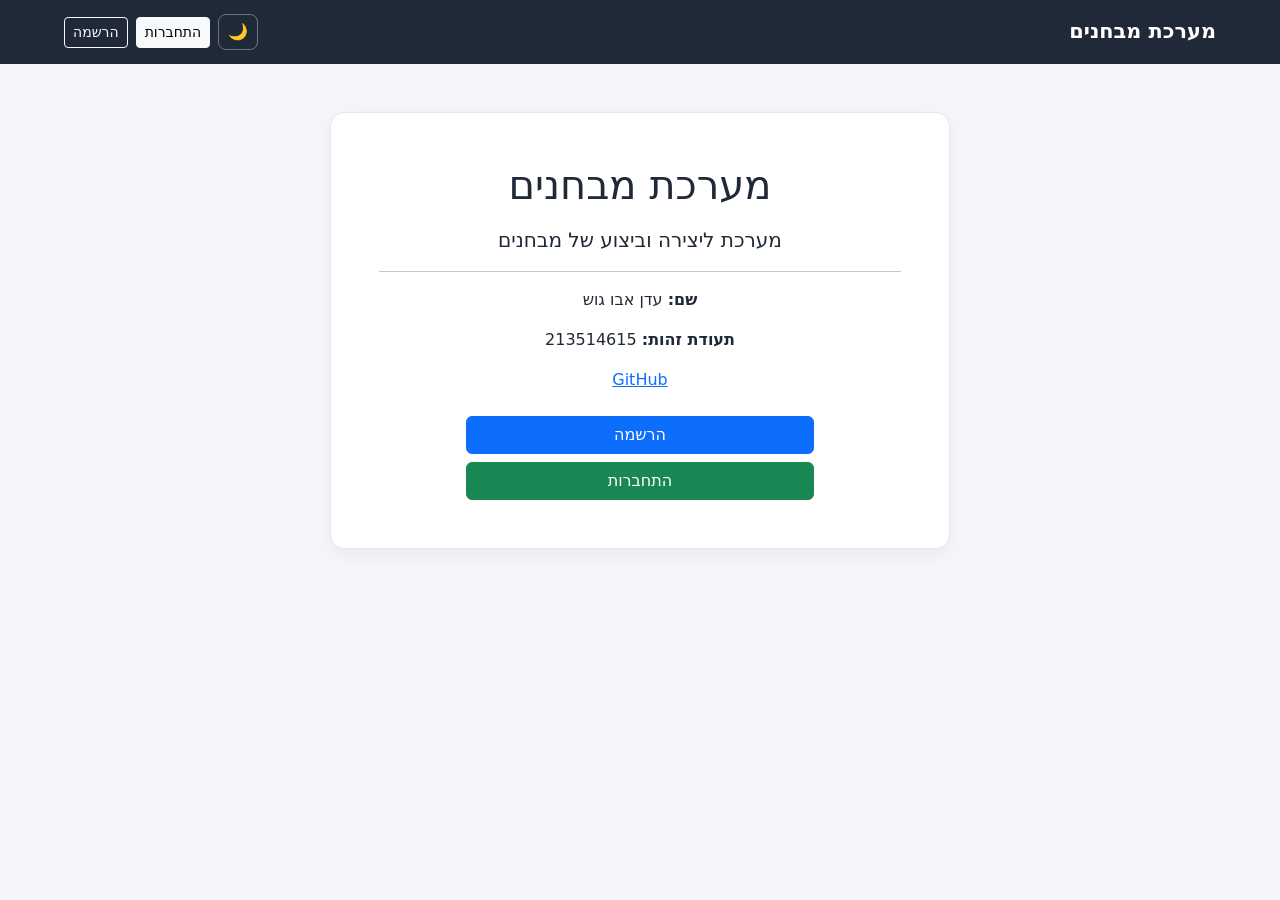
<file: index.html>
<!DOCTYPE html>
<html lang="he" dir="rtl">
<head>
  <meta charset="UTF-8">
  <meta name="viewport" content="width=device-width, initial-scale=1.0">
  <title>מערכת מבחנים</title>
  <link href="https://cdn.jsdelivr.net/npm/bootstrap@5.3.3/dist/css/bootstrap.min.css" rel="stylesheet">
  <link rel="stylesheet" href="css/style.css">
</head>
<body>
  <div id="navbar"></div>
  <main class="container py-5">
    <div class="card home-card mx-auto">
      <div class="card-body text-center p-5">
        <h1 class="mb-3">מערכת מבחנים</h1>
        <p class="lead">מערכת ליצירה וביצוע של מבחנים</p>
        <hr>
        <p><strong>שם:</strong> עדן אבו גוש</p>
        <p><strong>תעודת זהות:</strong> 213514615</p>
        <p><a href="https://github.com/AdanAboGhosh/Final-Exam-roject" target="_blank">GitHub</a></p>
        <div class="d-grid gap-2 col-md-8 mx-auto mt-4">
          <a href="register.html" class="btn btn-primary">הרשמה</a>
          <a href="login.html" class="btn btn-success">התחברות</a>
        </div>
      </div>
    </div>
  </main>
  <script type="module" src="js/pages/homePage.js"></script>
</body>
</html>
</file>
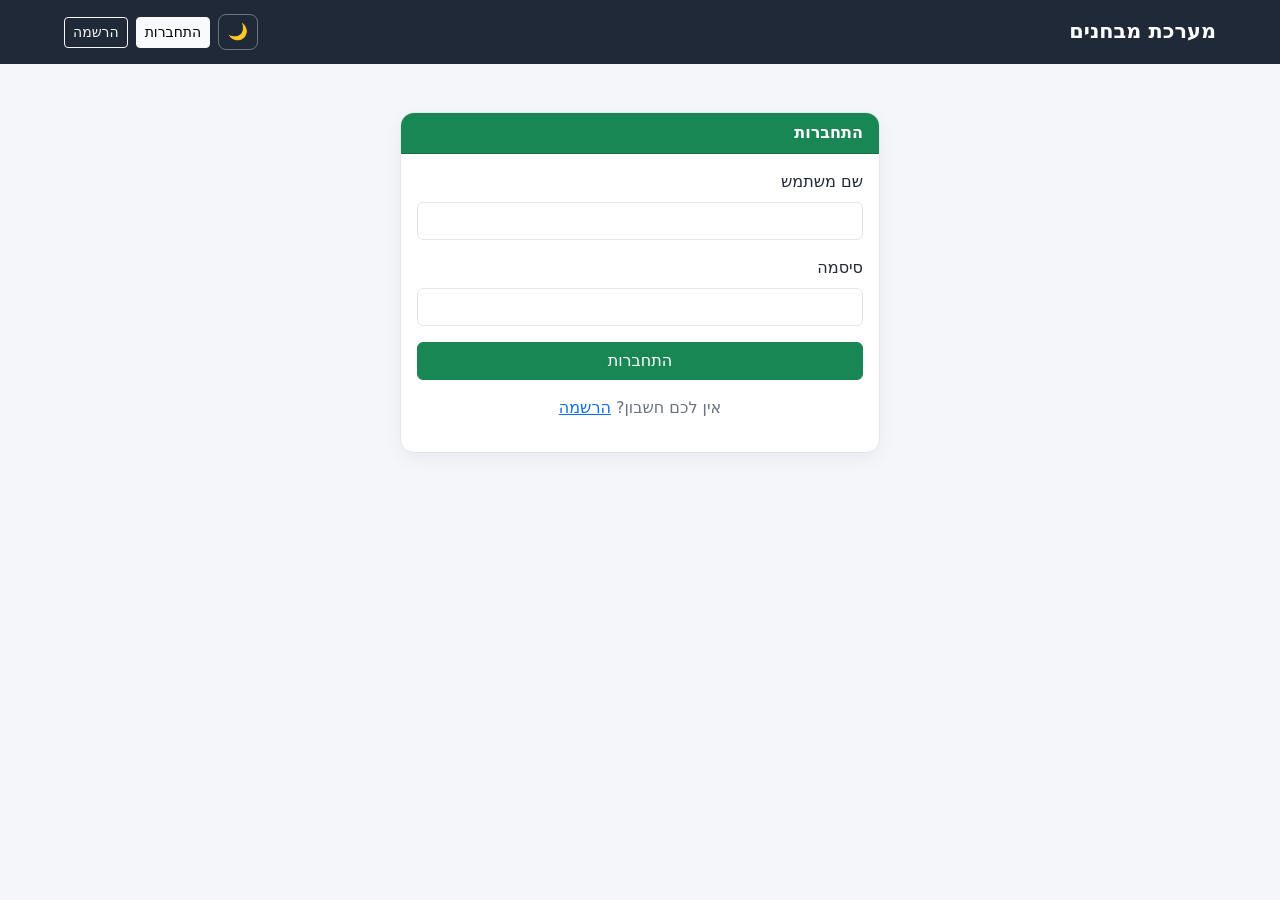
<file: exam-details.html>
<!DOCTYPE html>
<html lang="he" dir="rtl">
<head>
  <meta charset="UTF-8">
  <meta name="viewport" content="width=device-width, initial-scale=1.0">
  <title>פרטי מבחן</title>
  <link
    href="https://cdn.jsdelivr.net/npm/bootstrap@5.3.3/dist/css/bootstrap.min.css"
    rel="stylesheet"
  >
  <link rel="stylesheet" href="css/style.css">
</head>
<body>

  <div id="navbar"></div>

  <div class="container py-4">

    <!-- dashboard on top -->
    <section class="stats-grid" style="grid-template-columns:repeat(2,minmax(0,1fr))">
      <div class="stat-box"><span>ממוצע המבחן</span><strong id="examAvg">0%</strong></div>
      <div class="stat-box"><span>נבחנים</span><strong id="examCount">0</strong></div>
    </section>

    

     <div class="card mb-4">
      <div class="card-header bg-primary text-white">מידע כללי</div>
      <div class="card-body" id="examInfo">
       </div>
    </div>

    <div class="row">

       <div class="col-md-5">
        <div class="card mb-4">
          <div class="card-header bg-success text-white">הוספת שאלה</div>
          <div class="card-body">

            <div class="mb-3">
              <label class="form-label">טקסט השאלה</label>
              <input id="questionText" type="text" class="form-control">
            </div>

            <div class="mb-2">
              <label class="form-label">תשובה 1</label>
              <input id="answer1" type="text" class="form-control">
            </div>
            <div class="mb-2">
              <label class="form-label">תשובה 2</label>
              <input id="answer2" type="text" class="form-control">
            </div>
            <div class="mb-2">
              <label class="form-label">תשובה 3</label>
              <input id="answer3" type="text" class="form-control">
            </div>
            <div class="mb-2">
              <label class="form-label">תשובה 4</label>
              <input id="answer4" type="text" class="form-control">
            </div>

            <div class="mb-3">
              <label class="form-label">מספר התשובה הנכונה (1-4)</label>
              <input id="correctAnswer" type="number" class="form-control" min="1" max="4">
            </div>

            <div class="mb-3">
              <label class="form-label">רמת קושי</label>
              <select id="difficulty" class="form-select">
                <option value="easy">קל</option>
                <option value="medium" selected>בינוני</option>
                <option value="hard">קשה</option>
              </select>
            </div>

            <button id="addQuestionBtn" class="btn btn-success w-100">הוספת שאלה</button>
            <div id="questionMessage" class="mt-3"></div>
          </div>
        </div>
      </div>

       <div class="col-md-7">
        <div class="card mb-4">
          <div class="card-header bg-dark text-white">שאלות המבחן</div>
          <div class="card-body">
            <div id="questionList"></div>
          </div>
        </div>

         <div class="card">
          <div class="card-header bg-warning">תוצאות תלמידים</div>
          <div class="card-body">
            <div id="resultsList"></div>
          </div>
        </div>
      </div>

    </div>

    <div class="card mb-4">
      <div class="card-header bg-dark text-white">נקודות התלמידים</div>
      <div class="card-body"><div id="chart"></div></div>
    </div>
    
    <a href="teacher.html" class="btn btn-secondary mt-3">חזרה לאזור המורה</a>
    <button id="exportBtn" class="btn btn-outline-primary mt-3">ייצוא לקובץ JSON</button>
  </div>

  <script type="module" src="js/pages/examDetailsPage.js"></script>
</body>
</html>
</file>
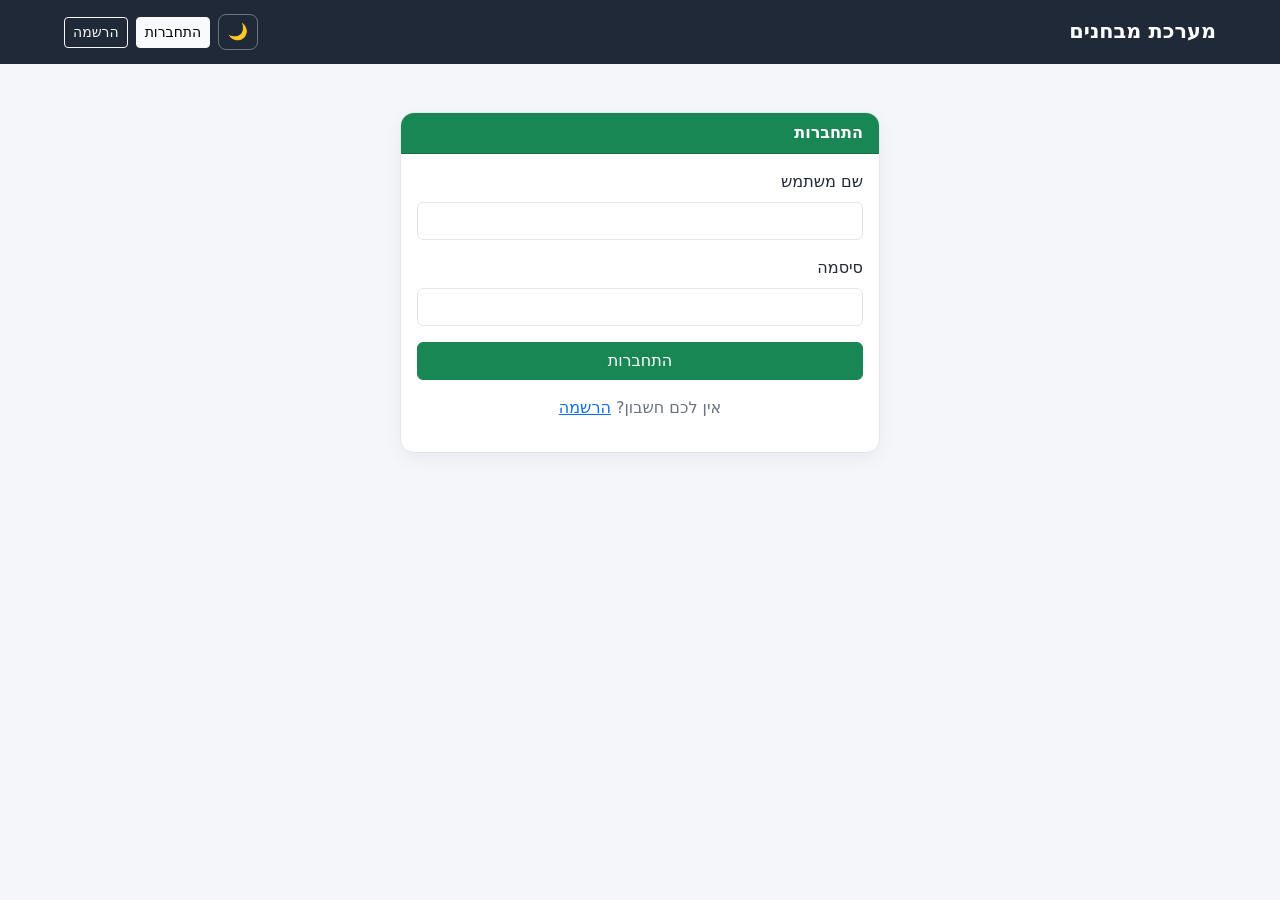
<file: login.html>
<!DOCTYPE html>
<html lang="he" dir="rtl">
<head>
  <meta charset="UTF-8">
  <meta name="viewport" content="width=device-width, initial-scale=1.0">
  <title>התחברות</title>
  <link
    href="https://cdn.jsdelivr.net/npm/bootstrap@5.3.3/dist/css/bootstrap.min.css"
    rel="stylesheet"
  >
  <link rel="stylesheet" href="css/style.css">
</head>
<body>

  <div id="navbar"></div>

  <div class="container py-5">
    <div class="card mx-auto" style="max-width: 480px;">
      <div class="card-header bg-success text-white">התחברות</div>
      <div class="card-body">

        <div class="mb-3">
          <label class="form-label">שם משתמש</label>
          <input id="username" type="text" class="form-control">
        </div>

        <div class="mb-3">
          <label class="form-label">סיסמה</label>
          <input id="password" type="password" class="form-control">
        </div>

        <button id="loginBtn" class="btn btn-success w-100">התחברות</button>

        <div id="message" class="mt-3"></div>

        <p class="mt-3 text-center small-muted">
          אין לכם חשבון? <a href="register.html">הרשמה</a>
        </p>

      </div>
    </div>
  </div>

  <script type="module" src="js/pages/loginPage.js"></script>
</body>
</html>
</file>
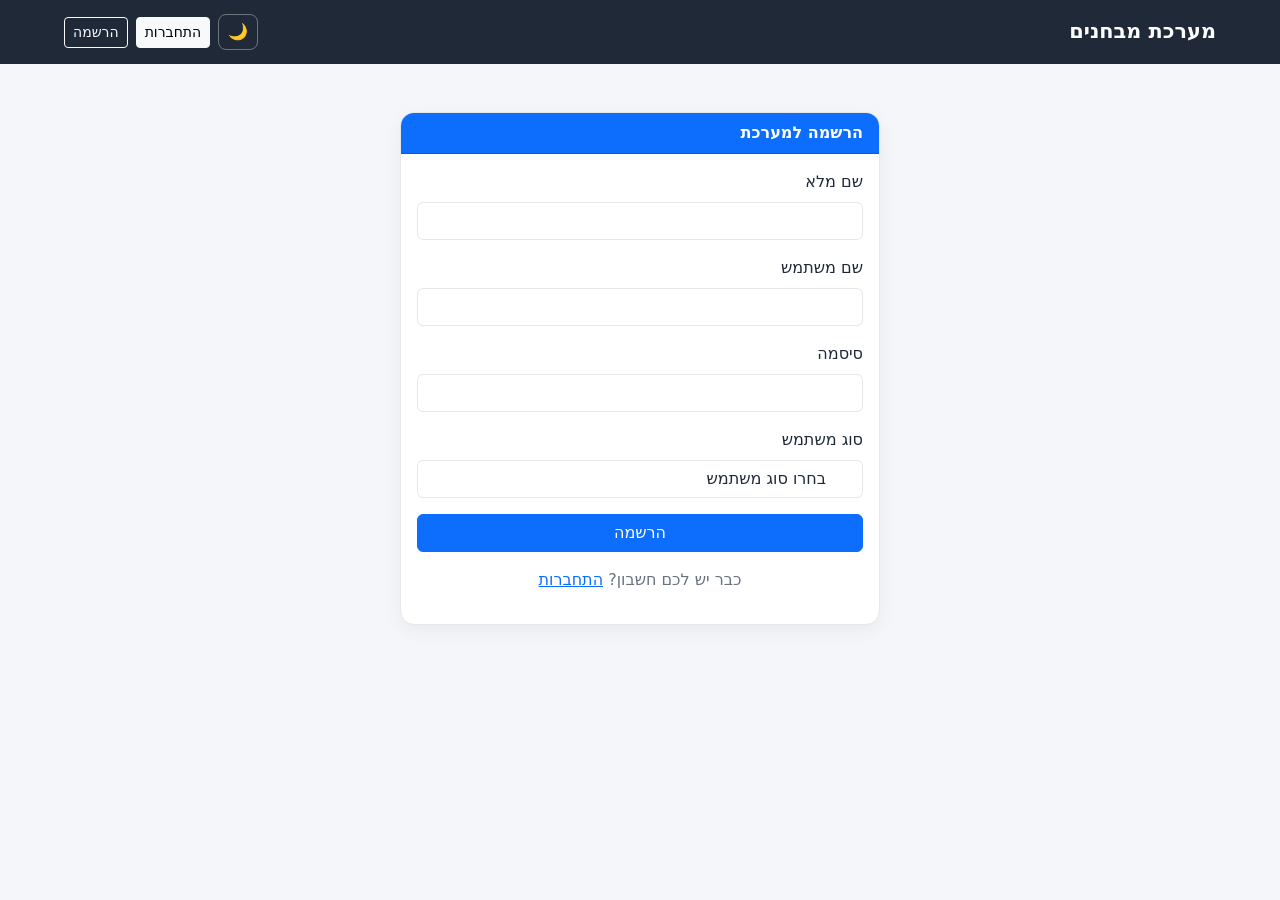
<file: register.html>
<!DOCTYPE html>
<html lang="he" dir="rtl">
<head>
  <meta charset="UTF-8">
  <meta name="viewport" content="width=device-width, initial-scale=1.0">
  <title>הרשמה</title>
  <link
    href="https://cdn.jsdelivr.net/npm/bootstrap@5.3.3/dist/css/bootstrap.min.css"
    rel="stylesheet"
  >
  <link rel="stylesheet" href="css/style.css">
</head>
<body>

  <div id="navbar"></div>

  <div class="container py-5">
    <div class="card mx-auto" style="max-width: 480px;">
      <div class="card-header bg-primary text-white">הרשמה למערכת</div>
      <div class="card-body">

        <div class="mb-3">
          <label class="form-label">שם מלא</label>
          <input id="fullName" type="text" class="form-control">
        </div>

        <div class="mb-3">
          <label class="form-label">שם משתמש</label>
          <input id="username" type="text" class="form-control">
        </div>

        <div class="mb-3">
          <label class="form-label">סיסמה</label>
          <input id="password" type="password" class="form-control">
        </div>

        <div class="mb-3">
          <label class="form-label">סוג משתמש</label>
          <select id="role" class="form-select">
            <option value="">בחרו סוג משתמש</option>
            <option value="student">סטודנט</option>
            <option value="teacher">מורה</option>
          </select>
        </div>

        <button id="registerBtn" class="btn btn-primary w-100">הרשמה</button>

        <div id="message" class="mt-3"></div>

        <p class="mt-3 text-center small-muted">
          כבר יש לכם חשבון? <a href="login.html">התחברות</a>
        </p>

      </div>
    </div>
  </div>

  <script type="module" src="js/pages/registerPage.js"></script>
</body>
</html>
</file>
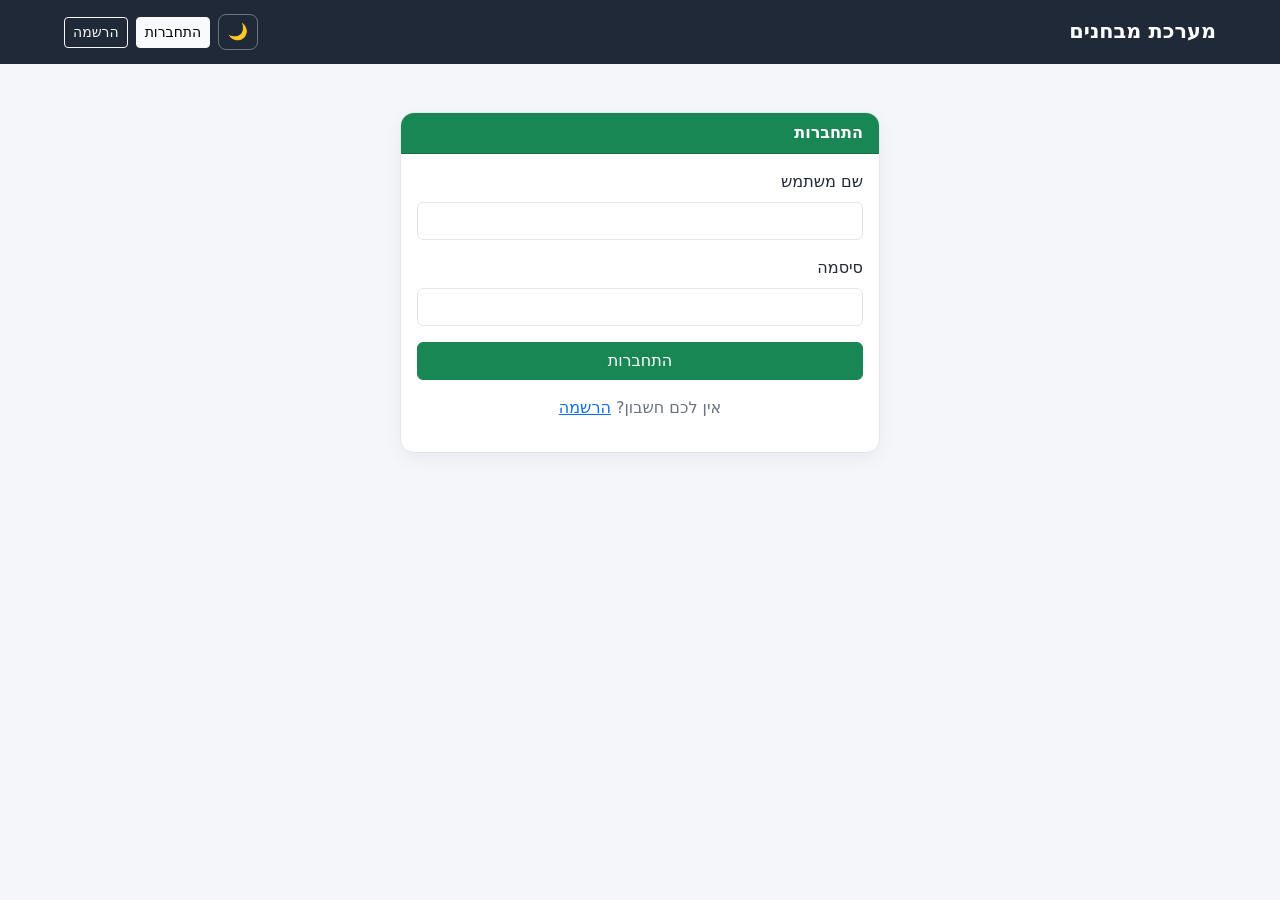
<file: search.html>
<!DOCTYPE html>
<html lang="he" dir="rtl">
<head>
  <meta charset="UTF-8">
  <meta name="viewport" content="width=device-width, initial-scale=1.0">
  <title>חיפוש מבחן</title>
  <link href="https://cdn.jsdelivr.net/npm/bootstrap@5.3.3/dist/css/bootstrap.min.css" rel="stylesheet">
  <link rel="stylesheet" href="css/style.css">
</head>
<body>
  <div id="navbar"></div>
  <main class="container py-4">
    <div class="card mx-auto" style="max-width:800px">
      <div class="card-header bg-primary text-white">חיפוש מבחן</div>
      <div class="card-body">
        <div class="row g-2 mb-3">
          <div class="col-md-7"><input id="searchInput" class="form-control" placeholder="שם מבחן או קוד"></div>
          <div class="col-md-3"><select id="categoryFilter" class="form-select"><option value="">כל הקטגוריות</option></select></div>
          <div class="col-md-2"><button id="searchBtn" class="btn btn-primary w-100">חיפוש</button></div>
        </div>
        <div id="searchResults"></div>
      </div>
    </div>
  </main>
  <script type="module" src="js/pages/searchPage.js"></script>
</body>
</html>
</file>
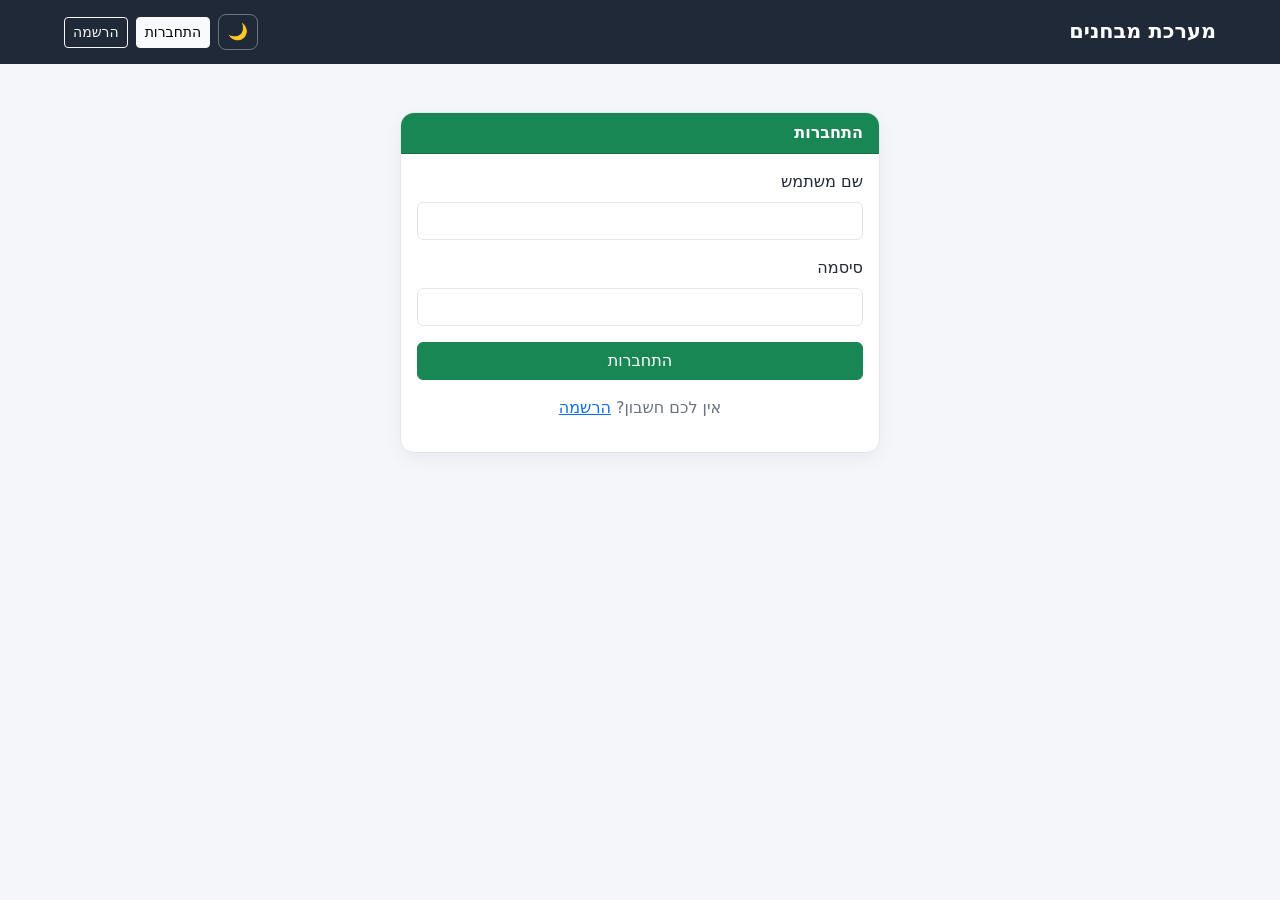
<file: student.html>
<!DOCTYPE html>
<html lang="he" dir="rtl">
<head>
  <meta charset="UTF-8">
  <meta name="viewport" content="width=device-width, initial-scale=1.0">
  <title>אזור הסטודנט</title>
  <link href="https://cdn.jsdelivr.net/npm/bootstrap@5.3.3/dist/css/bootstrap.min.css" rel="stylesheet">
  <link rel="stylesheet" href="css/style.css">
</head>
<body>
  <div id="navbar"></div>
  <main class="container py-4">
    <div class="d-flex justify-content-between align-items-center mb-4 flex-wrap gap-2">
      <h2>אזור הסטודנט</h2>
      <a href="search.html" class="btn btn-success">חיפוש מבחן</a>
    </div>
    <section class="stats-grid" style="grid-template-columns:repeat(2,minmax(0,1fr))">
      <div class="stat-box"><span>ממוצע</span><strong id="average">0%</strong></div>
      <div class="stat-box"><span>מבחנים שבוצעו</span><strong id="doneCount">0</strong></div>
    </section>
    <div class="card mb-4">
      <div class="card-header bg-dark text-white">גרף ציונים</div>
      <div class="card-body"><div id="chart"></div></div>
    </div>
    <div class="card">
      <div class="card-header bg-dark text-white">היסטוריית ציונים</div>
      <div class="card-body"><div id="historyList"></div></div>
    </div>
  </main>
  <script type="module" src="js/pages/studentPage.js"></script>
</body>
</html>
</file>
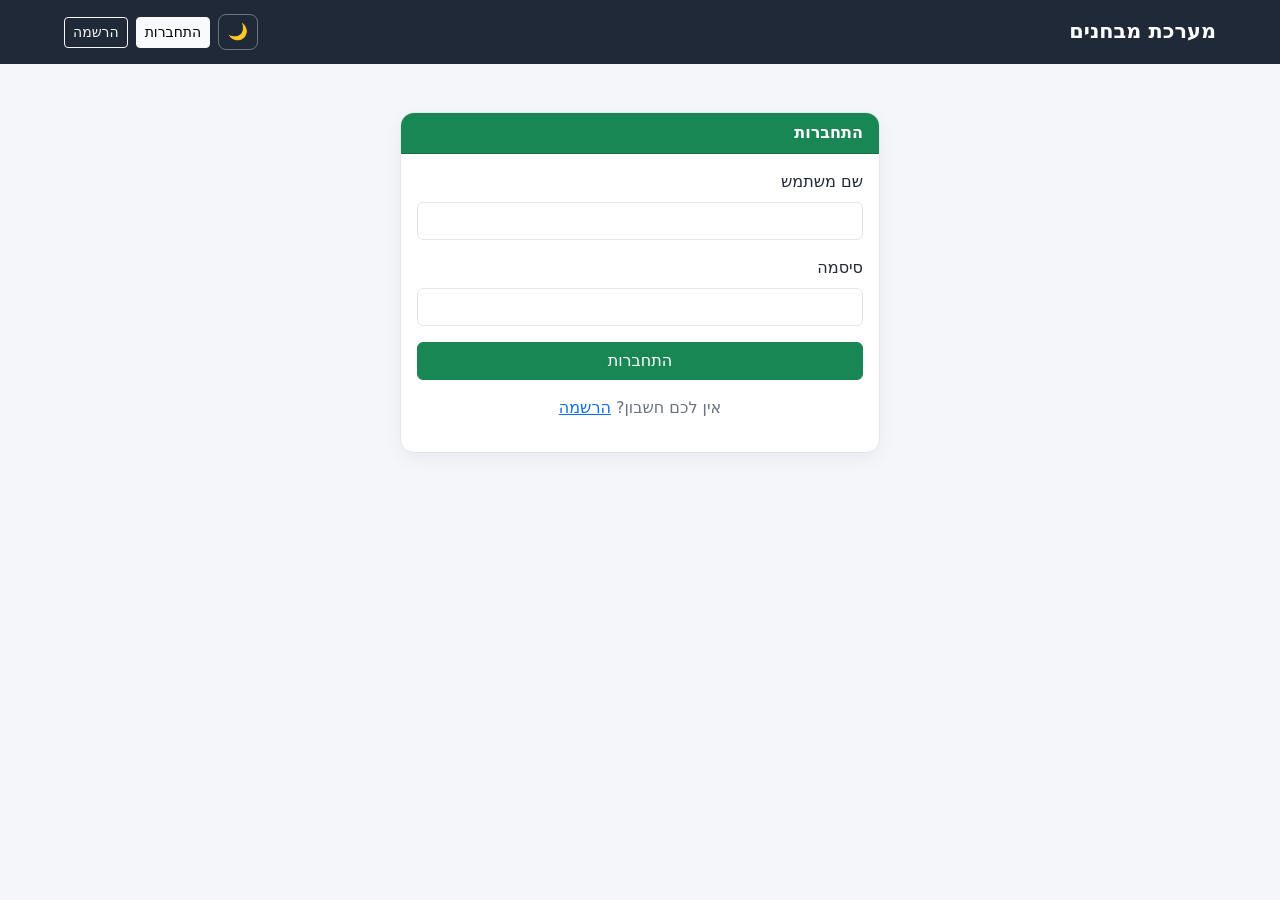
<file: take-exam.html>
<!DOCTYPE html>
<html lang="he" dir="rtl">
<head>
  <meta charset="UTF-8">
  <meta name="viewport" content="width=device-width, initial-scale=1.0">
  <title>ביצוע מבחן</title>
  <link href="https://cdn.jsdelivr.net/npm/bootstrap@5.3.3/dist/css/bootstrap.min.css" rel="stylesheet">
  <link rel="stylesheet" href="css/style.css">
</head>
<body>
  <div id="navbar"></div>
  <main class="container py-4" style="max-width:850px">
    <div class="d-flex justify-content-between align-items-center mb-3">
      <h2 id="examTitle">מבחן</h2>
      <span class="badge bg-danger fs-6">זמן: <span id="timer">0:00</span></span>
    </div>
    <div id="examArea"></div>
    <button id="submitBtn" class="btn btn-primary btn-lg w-100">סיום ושליחה</button>
    <div id="resultArea" class="mt-4"></div>
  </main>
  <script type="module" src="js/pages/takeExamPage.js"></script>
</body>
</html>
</file>
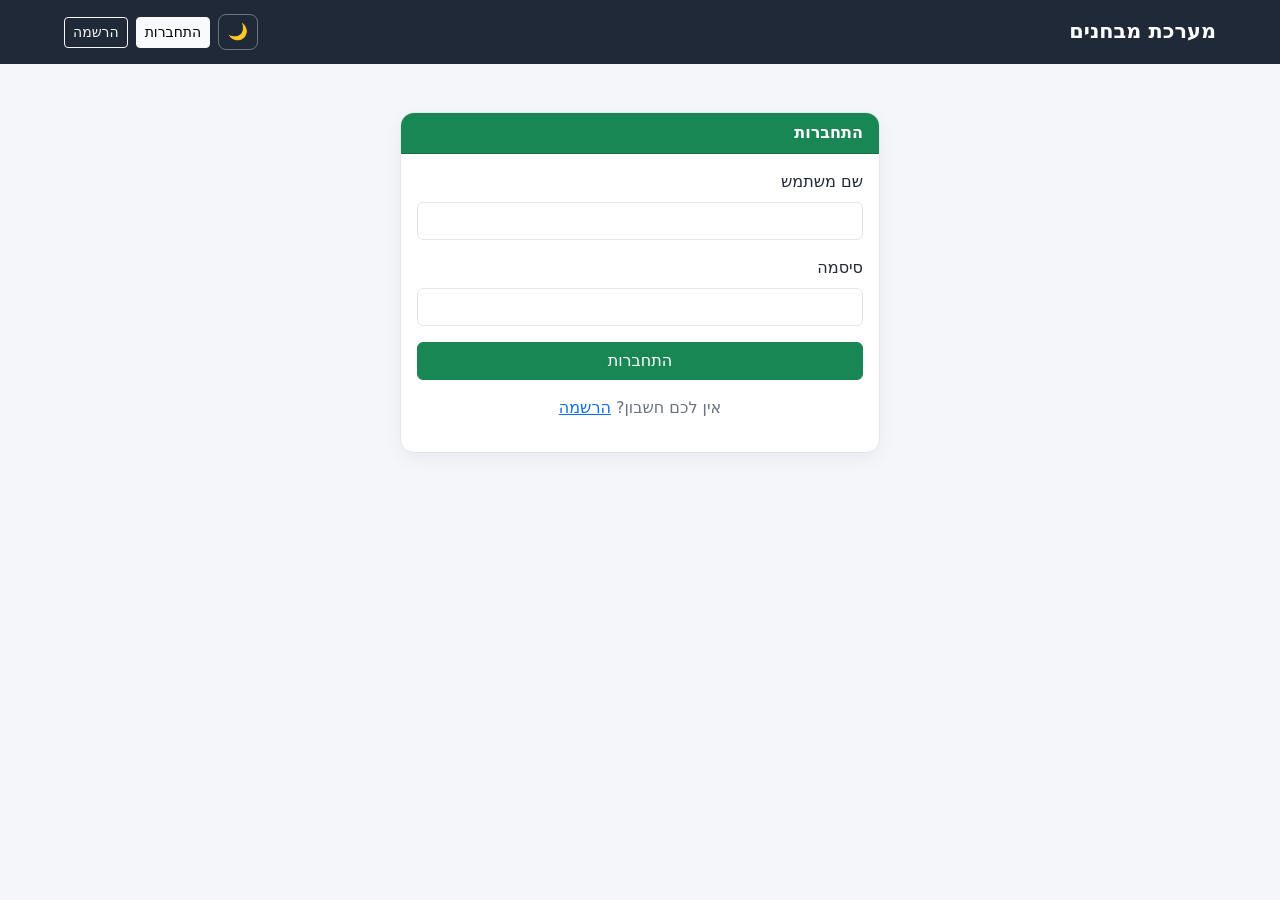
<file: teacher.html>
<!DOCTYPE html>
<html lang="he" dir="rtl">
<head>
  <meta charset="UTF-8">
  <meta name="viewport" content="width=device-width, initial-scale=1.0">
  <title>אזור המורה</title>
  <link href="https://cdn.jsdelivr.net/npm/bootstrap@5.3.3/dist/css/bootstrap.min.css" rel="stylesheet">
  <link rel="stylesheet" href="css/style.css">
</head>
<body>
  <div id="navbar"></div>
  <main class="container py-4">
    <h2 class="mb-4">אזור המורה</h2>

    <section class="stats-grid" style="grid-template-columns:repeat(2,minmax(0,1fr))">
      <div class="stat-box"><span>מבחנים שיצרתי</span><strong id="totalExams">0</strong></div>
    </section>

    <div class="row g-4">
      <div class="col-lg-5">
        <div class="card">
          <div class="card-header bg-primary text-white">יצירת מבחן</div>
          <div class="card-body">
            <div class="mb-3"><label class="form-label">שם המבחן</label><input id="examTitle" class="form-control"></div>
            <div class="mb-3"><label class="form-label">תיאור</label><textarea id="examDescription" class="form-control" rows="3"></textarea></div>
            <div class="mb-3"><label class="form-label">קטגוריה</label><input id="examCategory" class="form-control" placeholder="למשל Java"></div>
            <div class="mb-3"><label class="form-label">משך בדקות</label><input id="examDuration" type="number" min="1" value="10" class="form-control"></div>
            <button id="createExamBtn" class="btn btn-primary w-100">צור מבחן</button>
            <div id="createMessage" class="mt-3"></div>
            <hr>
            <label class="form-label">ייבוא מבחן מקובץ JSON</label>
            <input type="file" id="importFile" accept="application/json" class="form-control">
          </div>
        </div>
      </div>
      <div class="col-lg-7">
        <div class="card">
          <div class="card-header bg-dark text-white">המבחנים שלי</div>
          <div class="card-body"><div id="examList"></div></div>
        </div>
      </div>
    </div>

    <div class="card mt-4">
      <div class="card-header bg-dark text-white">ממוצע לכל מבחן</div>
      <div class="card-body"><div id="chart"></div></div>
    </div>
  </main>
  <script type="module" src="js/pages/teacherPage.js"></script>
</body>
</html>
</file>
<file: css/style.css>
:root {
  --bg: #f4f6f9;
  --card: #ffffff;
  --text: #1f2937;
  --muted: #6b7280;
  --line: #e5e7eb;
  --main: #3b82f6;
  --nav: #1f2937;
}

body {
  background: var(--bg);
  color: var(--text);
  min-height: 100vh;
  transition: 0.2s;
}

body.dark {
  --bg: #111827;
  --card: #1f2937;
  --text: #f3f4f6;
  --muted: #cbd5e1;
  --line: #374151;
  --main: #60a5fa;
  --nav: #0b1220;
}

.topbar {
  background: var(--nav);
  min-height: 64px;
  padding: 12px 5%;
  display: flex;
  align-items: center;
  justify-content: space-between;
  gap: 15px;
}

.brand {
  color: white;
  text-decoration: none;
  font-size: 1.3rem;
  font-weight: 700;
}

.nav-actions {
  display: flex;
  align-items: center;
  gap: 8px;
  flex-wrap: wrap;
}

.user-text { color: white; }
.theme-btn {
  border: 1px solid rgba(255,255,255,.35);
  background: transparent;
  border-radius: 8px;
  padding: 5px 9px;
}

.card,
.exam-card,
.question-box,
.result-card {
  background: var(--card);
  color: var(--text);
  border: 1px solid var(--line);
  box-shadow: 0 6px 18px rgba(0,0,0,.05);
}

.card { border-radius: 14px; overflow: hidden; }
.card-header { font-weight: 700; }
.form-control,
.form-select {
  background: var(--card);
  color: var(--text);
  border-color: var(--line);
}
.form-control:focus,
.form-select:focus { background: var(--card); color: var(--text); }

.exam-card {
  border-radius: 12px;
  padding: 16px;
  margin-bottom: 12px;
  display: flex;
  justify-content: space-between;
  align-items: center;
  gap: 15px;
}

.exam-card h5 { margin-bottom: 4px; }
.exam-card p { margin: 0; color: var(--muted); }
.card-actions { display: flex; gap: 7px; flex-wrap: wrap; }
.small-muted,
.text-muted { color: var(--muted) !important; }
.exam-code {
  background: rgba(59,130,246,.12);
  color: var(--main);
  border-radius: 6px;
  padding: 3px 8px;
  font-family: monospace;
  font-weight: 700;
}

.question-box {
  border-radius: 12px;
  padding: 18px;
  margin-bottom: 15px;
}

.answer-label {
  display: block;
  padding: 10px 12px;
  margin: 8px 0;
  border: 1px solid var(--line);
  border-radius: 8px;
  cursor: pointer;
}
.answer-label:hover { border-color: var(--main); }
.level {
  font-size: .72rem;
  background: var(--line);
  padding: 3px 7px;
  border-radius: 20px;
}
.right-answer { color: #198754; font-weight: 700; }
.answer-note { margin-top: 12px; padding: 8px 10px; border-radius: 8px; }
.answer-note.correct { background: #d1e7dd; color: #0f5132; }
.answer-note.wrong { background: #f8d7da; color: #842029; }
.result-card { text-align: center; padding: 24px; border-radius: 14px; }
.result-card h3 { font-size: 2.5rem; }

.stats-grid {
  display: grid;
  grid-template-columns: repeat(4, minmax(0, 1fr));
  gap: 14px;
  margin-bottom: 24px;
}
.stat-box {
  background: var(--card);
  border: 1px solid var(--line);
  border-radius: 12px;
  padding: 18px;
  text-align: center;
}
.stat-box span { display: block; color: var(--muted); font-size: .9rem; }
.stat-box strong { font-size: 1.7rem; }
.info-grid { display: grid; grid-template-columns: repeat(2, minmax(0, 1fr)); gap: 2px 20px; }
.home-card { max-width: 620px; }

@media (max-width: 768px) {
  .stats-grid { grid-template-columns: repeat(2, 1fr); }
  .exam-card { align-items: flex-start; flex-direction: column; }
  .info-grid { grid-template-columns: 1fr; }
  .user-text { display: none; }
}
</file>
